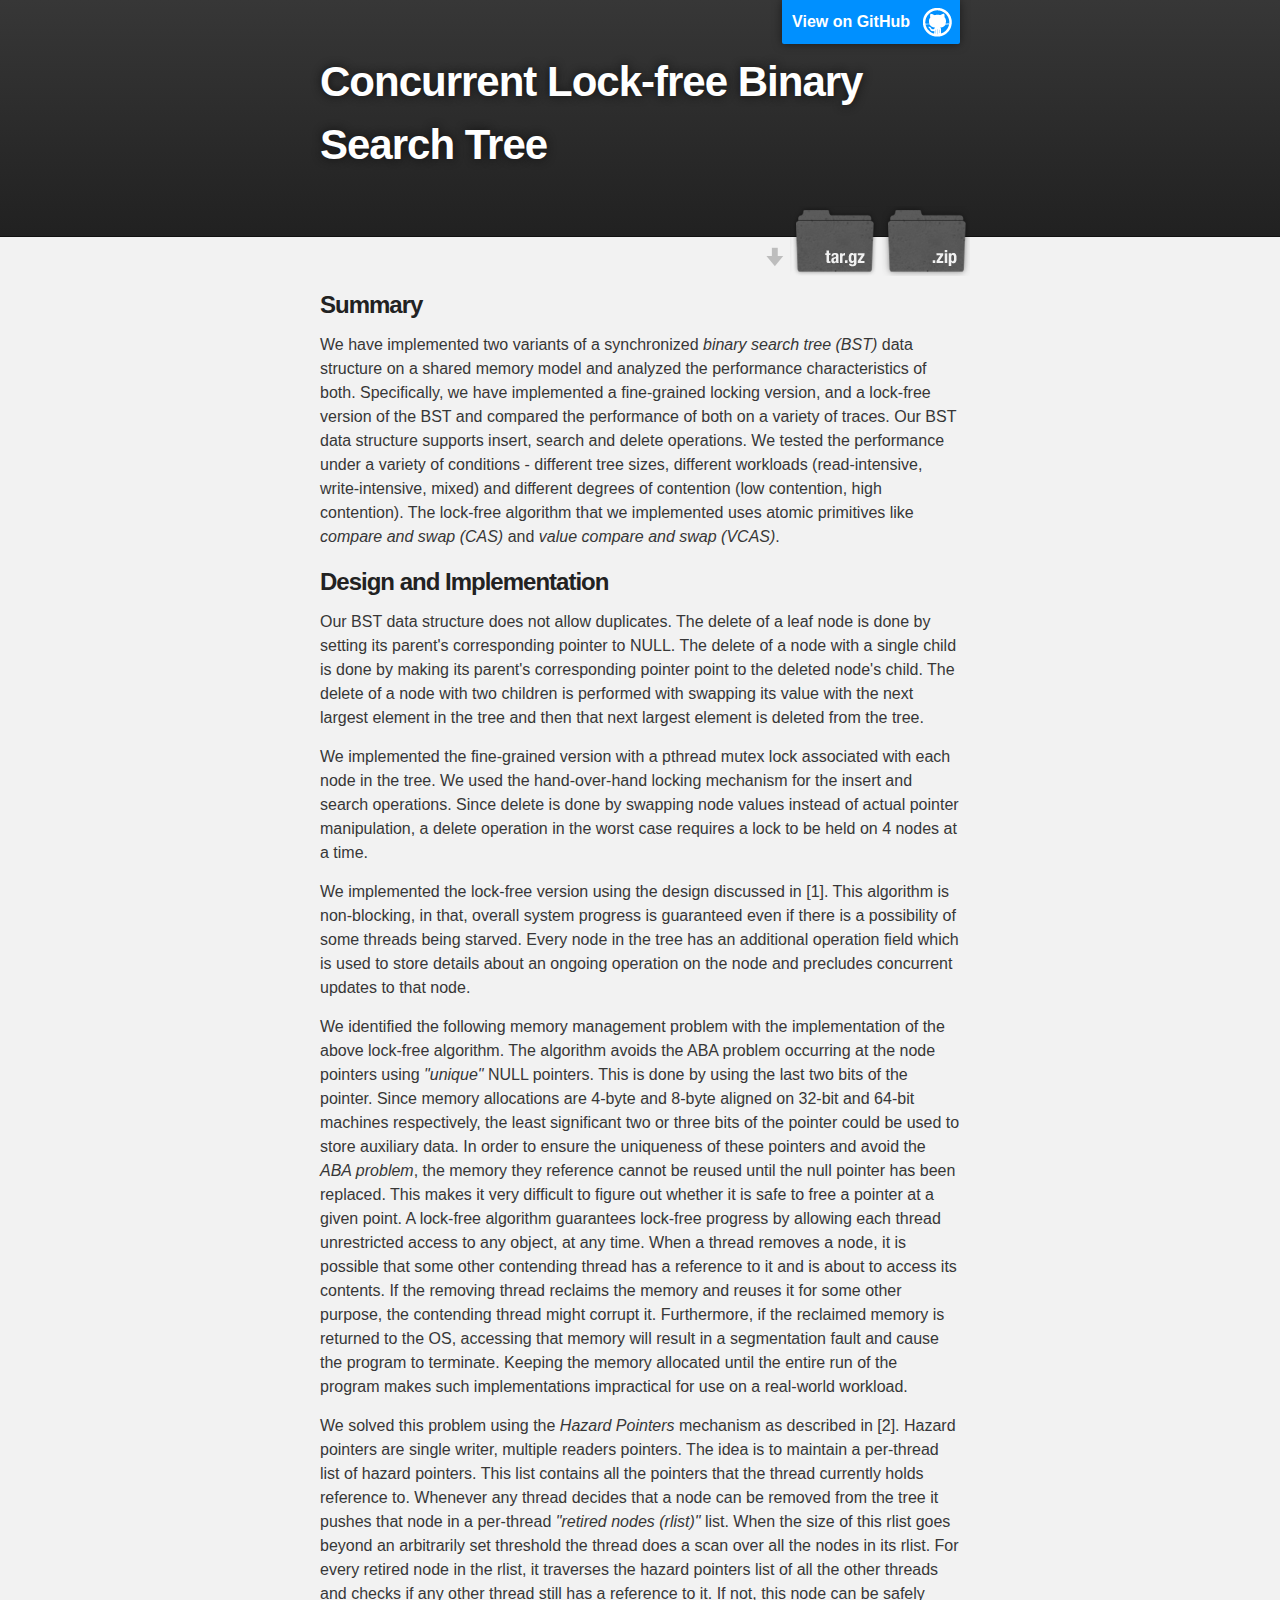
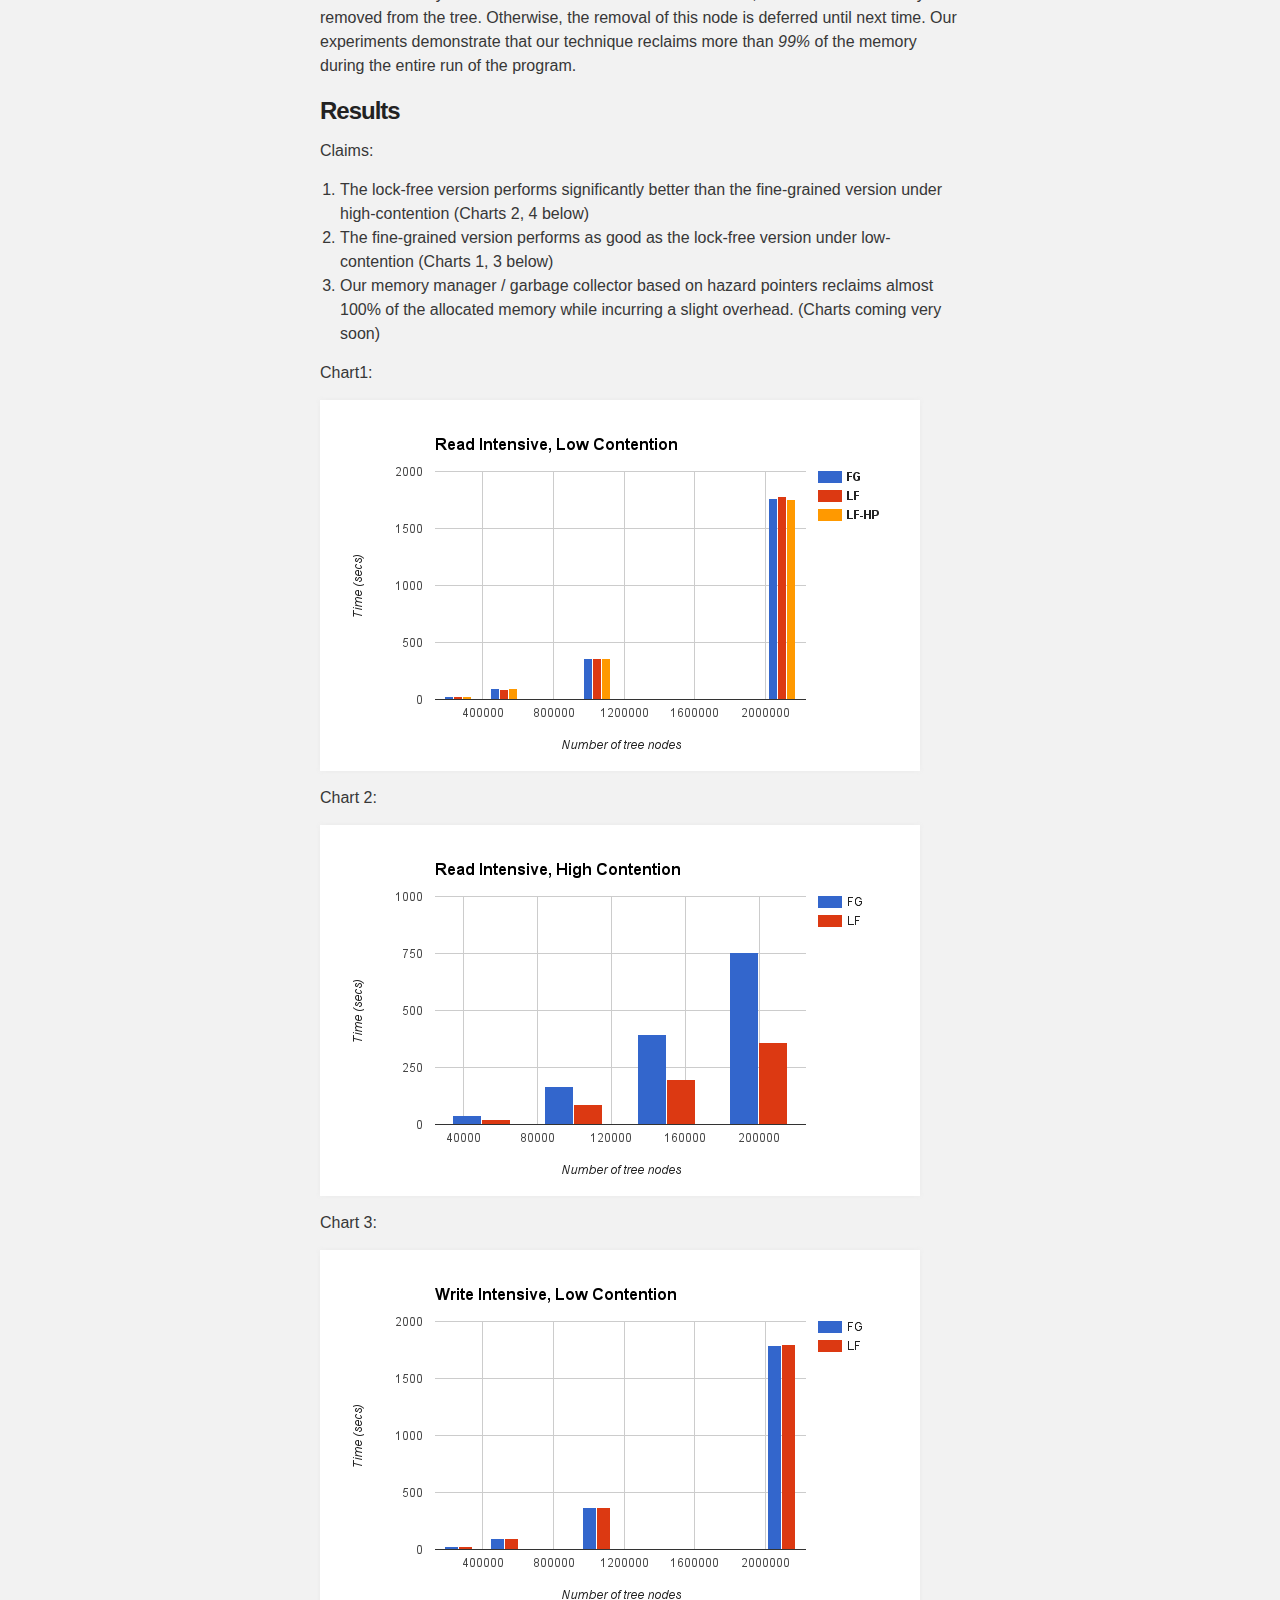
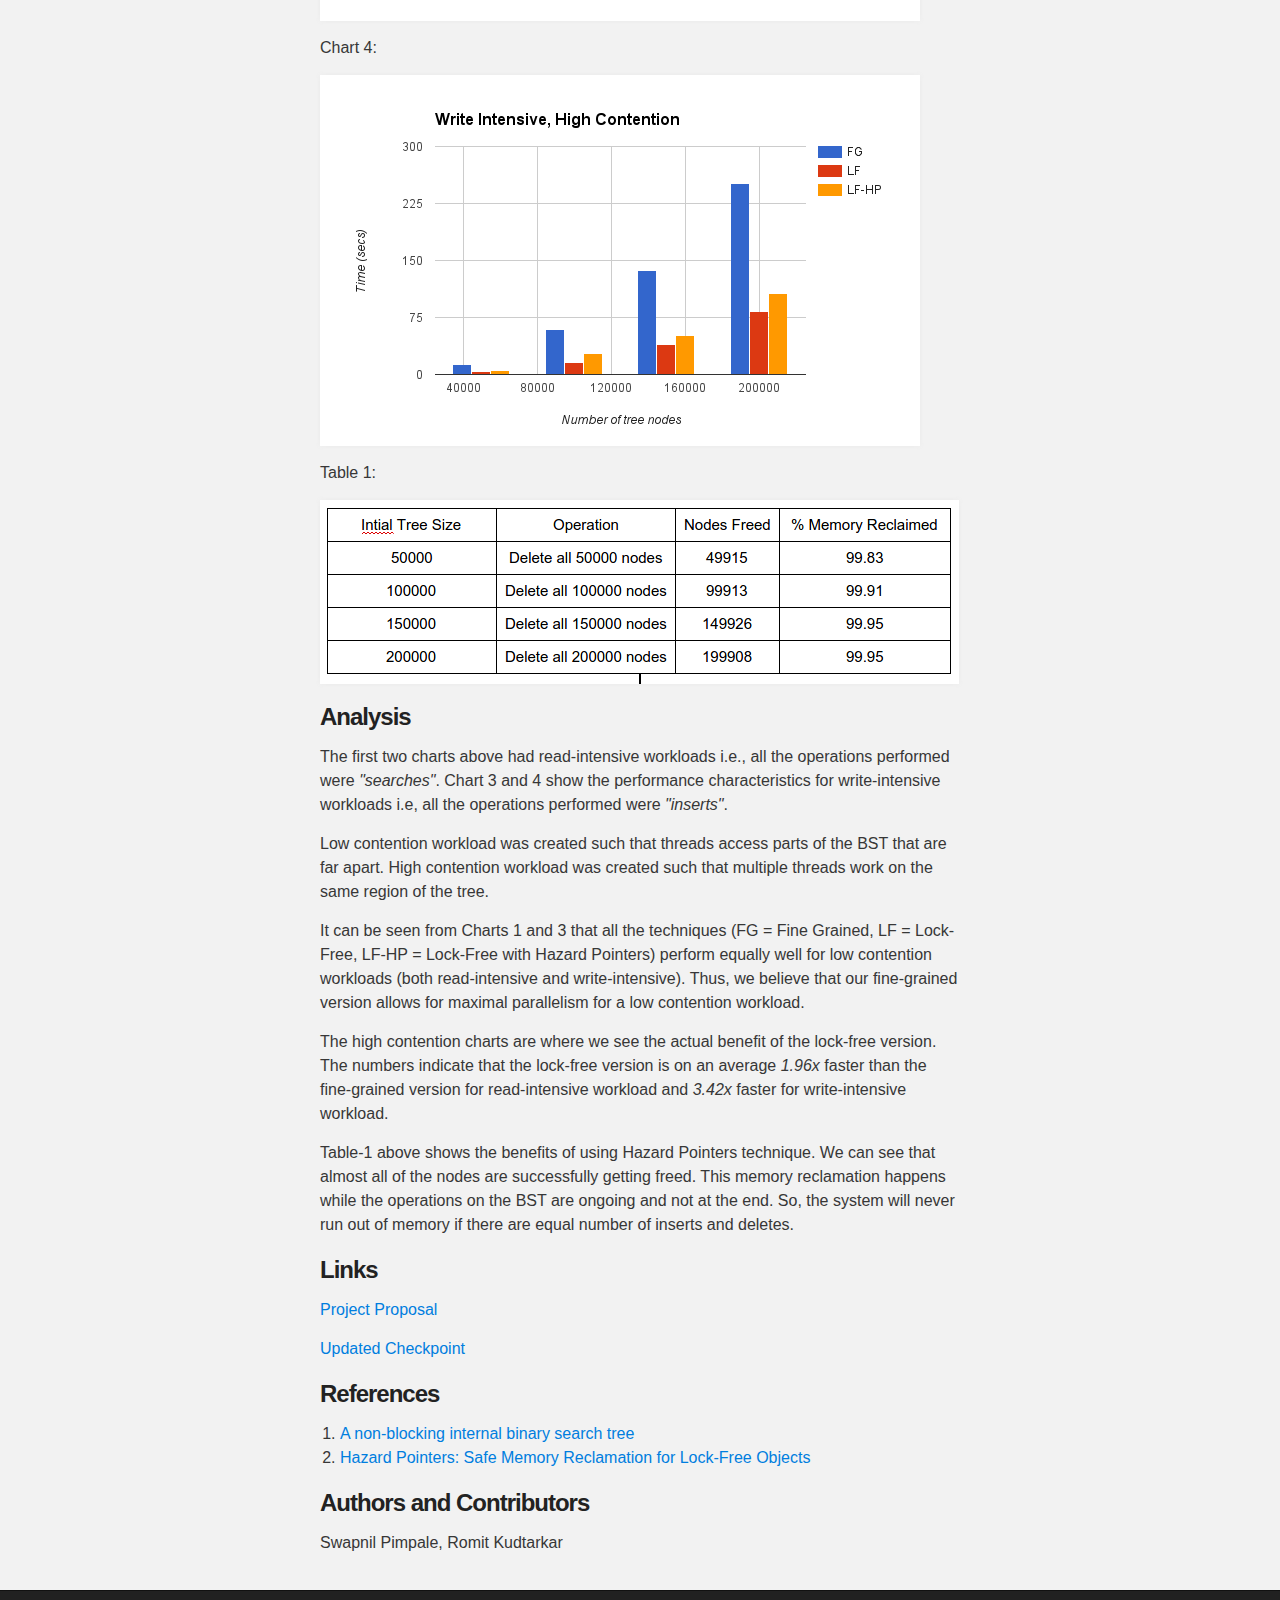
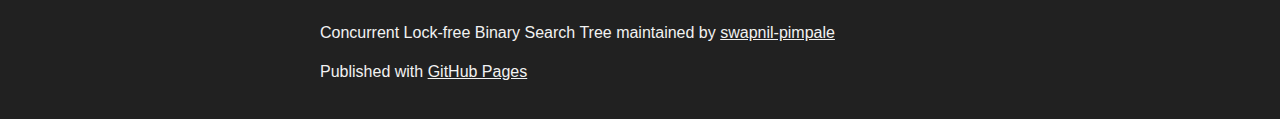
<file: index.html>
<!DOCTYPE html>
<html>

  <head>
    <meta charset='utf-8'>
    <meta http-equiv="X-UA-Compatible" content="chrome=1">
    <meta name="description" content="Concurrent Lock-free Binary Search Tree : ">

    <link rel="stylesheet" type="text/css" media="screen" href="stylesheets/stylesheet.css">

    <title>Concurrent Lock-free Binary Search Tree</title>
  </head>

  <body>

    <!-- HEADER -->
    <div id="header_wrap" class="outer">
        <header class="inner">
          <a id="forkme_banner" href="https://github.com/swapnil-pimpale/lock-free-BST">View on GitHub</a>

          <h1 id="project_title">Concurrent Lock-free Binary Search Tree</h1>
          <h2 id="project_tagline"></h2>

            <section id="downloads">
              <a class="zip_download_link" href="https://github.com/swapnil-pimpale/lock-free-BST/zipball/master">Download this project as a .zip file</a>
              <a class="tar_download_link" href="https://github.com/swapnil-pimpale/lock-free-BST/tarball/master">Download this project as a tar.gz file</a>
            </section>
        </header>
    </div>

    <!-- MAIN CONTENT -->
    <div id="main_content_wrap" class="outer">
      <section id="main_content" class="inner">
        <h3>
<a id="summary" class="anchor" href="#summary" aria-hidden="true"><span class="octicon octicon-link"></span></a>Summary</h3>

<p>We have implemented two variants of a synchronized <em>binary search tree (BST)</em> data structure on a shared memory model and analyzed the performance characteristics of both. Specifically, we have implemented a fine-grained locking version, and a lock-free version of the BST and compared the performance of both on a variety of traces. Our BST data structure supports insert, search and delete operations. We tested the performance under a variety of conditions - different tree sizes, different workloads (read-intensive, write-intensive, mixed) and different degrees of contention (low contention, high contention). The lock-free algorithm that we implemented uses atomic primitives like <em>compare and swap (CAS)</em> and <em>value compare and swap (VCAS)</em>.</p>

<h3>
<a id="design-and-implementation" class="anchor" href="#design-and-implementation" aria-hidden="true"><span class="octicon octicon-link"></span></a>Design and Implementation</h3>

<p>Our BST data structure does not allow duplicates. The delete of a leaf node is done by setting its parent's corresponding pointer to NULL. The delete of a node with a single child is done by making its parent's corresponding pointer point to the deleted node's child. The delete of a node with two children is performed with swapping its value with the next largest element in the tree and then that next largest element is deleted from the tree.</p>

<p>We implemented the fine-grained version with a pthread mutex lock associated with each node in the tree. We used the hand-over-hand locking mechanism for the insert and search operations. Since delete is done by swapping node values instead of actual pointer manipulation, a delete operation in the worst case requires a lock to be held on 4 nodes at a time.</p>

<p>We implemented the lock-free version using the design discussed in [1]. This algorithm is non-blocking, in that, overall system progress is guaranteed even if there is a possibility of some threads being starved. Every node in the tree has an additional operation field which is used to store details about an ongoing operation on the node and precludes concurrent updates to that node.</p>

<p>We identified the following memory management problem with the implementation of the above lock-free algorithm. The algorithm avoids the ABA problem occurring at the node pointers using <em>"unique"</em> NULL pointers. This is done by using the last two bits of the pointer. Since memory allocations are 4-byte and 8-byte aligned on 32-bit and 64-bit machines respectively, the least significant two or three bits of the pointer could be used to store auxiliary data. In order to ensure the uniqueness of these pointers and avoid the <em>ABA problem</em>, the memory they reference cannot be reused until the null pointer has been replaced. This makes it very difficult to figure out whether it is safe to free a pointer at a given point. A lock-free algorithm guarantees lock-free progress by allowing each thread unrestricted access to any object, at any time. When a thread removes a node, it is possible that some other contending thread has a reference to it and is about to access its contents. If the removing thread reclaims the memory and reuses it for some other purpose, the contending thread might corrupt it. Furthermore, if the reclaimed memory is returned to the OS, accessing that memory will result in a segmentation fault and cause the program to terminate. Keeping the memory allocated until the entire run of the program makes such implementations impractical for use on a real-world workload.</p>

<p>We solved this problem using the <em>Hazard Pointers</em> mechanism as described in [2]. Hazard pointers are single writer, multiple readers pointers. The idea is to maintain a per-thread list of hazard pointers. This list contains all the pointers that the thread currently holds reference to. Whenever any thread decides that a node can be removed from the tree it pushes that node in a per-thread <em>"retired nodes (rlist)"</em> list. When the size of this rlist goes beyond an arbitrarily set threshold the thread does a scan over all the nodes in its rlist. For every retired node in the rlist, it traverses the hazard pointers list of all the other threads and checks if any other thread still has a reference to it. If not, this node can be safely removed from the tree. Otherwise, the removal of this node is deferred until next time. Our experiments demonstrate that our technique reclaims more than <em>99%</em> of the memory during the entire run of the program.</p>

<h3>
<a id="results" class="anchor" href="#results" aria-hidden="true"><span class="octicon octicon-link"></span></a>Results</h3>

<p>Claims:</p>

<ol>
<li>The lock-free version performs significantly better than the fine-grained version under high-contention (Charts 2, 4 below)</li>
<li>The fine-grained version performs as good as the lock-free version under low-contention (Charts 1, 3 below)</li>
<li>Our memory manager / garbage collector based on hazard pointers reclaims almost 100% of the allocated memory while incurring a slight overhead. (Charts coming very soon)</li>
</ol>

<p>Chart1:</p>

<p><img src="images/read_intensive_low_contention.png" alt="Chart 1: Read Intensive, Low Contention"></p>

<p>Chart 2:</p>

<p><img src="images/read_intensive_high_contention.png" alt="Chart 2: Read Intensive, High Contention"></p>

<p>Chart 3:</p>

<p><img src="images/write_intensive_low_contention.png" alt="Chart 3: Write Intensive, Low Contention"></p>

<p>Chart 4:</p>

<p><img src="images/write_intensive_high_contention.png" alt="Chart 4: Write Intensive, High Contention"></p>

<p>Table 1:</p>

<p><img src="images/memory_reclamation.png" alt="Table 1: Memory reclamation using Hazard Pointers"></p>

<h3>
<a id="analysis" class="anchor" href="#analysis" aria-hidden="true"><span class="octicon octicon-link"></span></a>Analysis</h3>

<p>The first two charts above had read-intensive workloads i.e., all the operations performed were <em>"searches"</em>. Chart 3 and 4 show the performance characteristics for write-intensive workloads i.e, all the operations performed were <em>"inserts"</em>.</p>

<p>Low contention workload was created such that threads access parts of the BST that are far apart. High contention workload was created such that multiple threads work on the same region of the tree.</p>

<p>It can be seen from Charts 1 and 3 that all the techniques (FG = Fine Grained, LF = Lock-Free, LF-HP = Lock-Free with Hazard Pointers) perform equally well for low contention workloads (both read-intensive and write-intensive). Thus, we believe that our fine-grained version allows for maximal parallelism for a low contention workload.</p>

<p>The high contention charts are where we see the actual benefit of the lock-free version. The numbers indicate that the lock-free version is on an average <em>1.96x</em> faster than the fine-grained version for read-intensive workload and <em>3.42x</em> faster for write-intensive workload.</p>

<p>Table-1 above shows the benefits of using Hazard Pointers technique. We can see that almost all of the nodes are successfully getting freed. This memory reclamation happens while the operations on the BST are ongoing and not at the end. So, the system will never run out of memory if there are equal number of inserts and deletes.</p>

<h3>
<a id="links" class="anchor" href="#links" aria-hidden="true"><span class="octicon octicon-link"></span></a>Links</h3>

<p><a href="proposal.html">Project Proposal</a></p>

<p><a href="updated_checkpoint.html">Updated Checkpoint</a></p>

<h3>
<a id="references" class="anchor" href="#references" aria-hidden="true"><span class="octicon octicon-link"></span></a>References</h3>

<ol>
<li><a href="http://dl.acm.org/citation.cfm?id=2312036">A non-blocking internal binary search tree</a></li>
<li><a href="http://web.cecs.pdx.edu/~walpole/class/cs510/papers/11.pdf">Hazard Pointers: Safe Memory Reclamation for Lock-Free Objects</a></li>
</ol>

<h3>
<a id="authors-and-contributors" class="anchor" href="#authors-and-contributors" aria-hidden="true"><span class="octicon octicon-link"></span></a>Authors and Contributors</h3>

<p>Swapnil Pimpale, Romit Kudtarkar</p>
      </section>
    </div>

    <!-- FOOTER  -->
    <div id="footer_wrap" class="outer">
      <footer class="inner">
        <p class="copyright">Concurrent Lock-free Binary Search Tree maintained by <a href="https://github.com/swapnil-pimpale">swapnil-pimpale</a></p>
        <p>Published with <a href="https://pages.github.com">GitHub Pages</a></p>
      </footer>
    </div>

    

  </body>
</html>
</file>
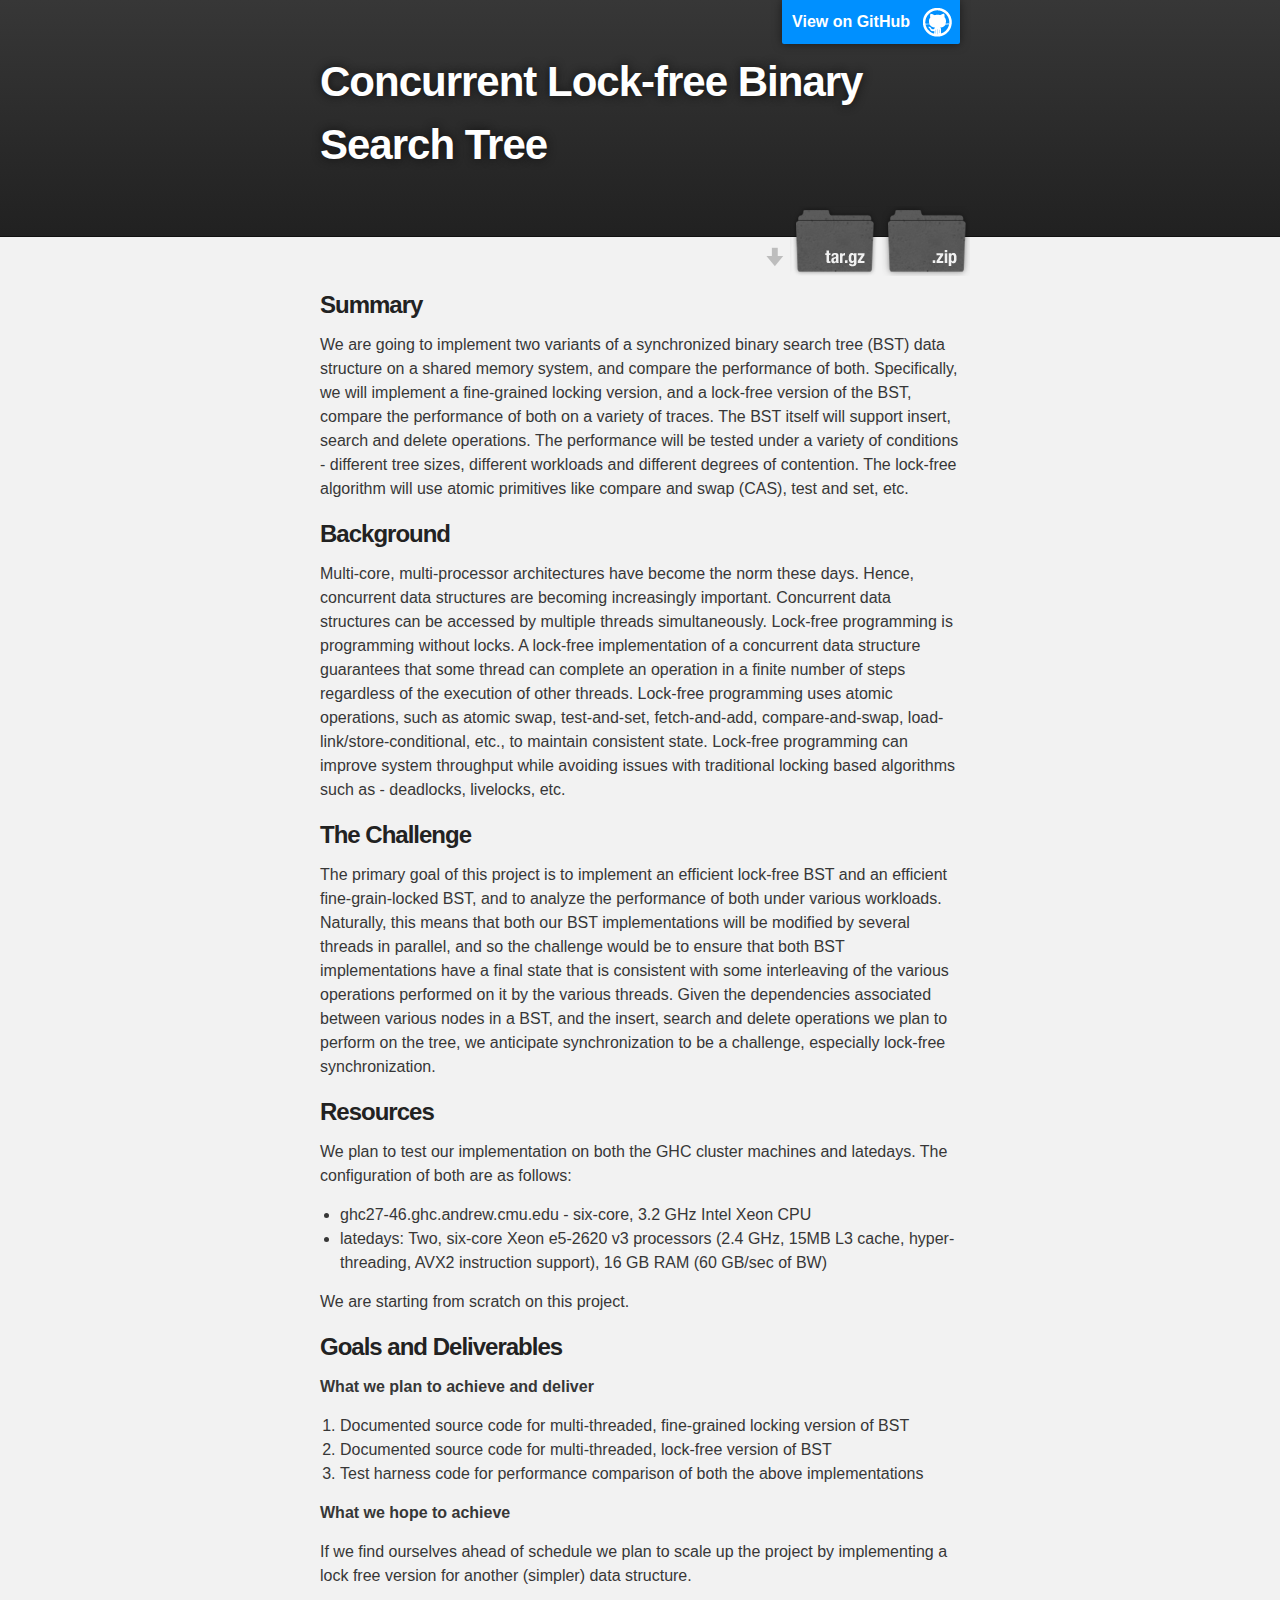
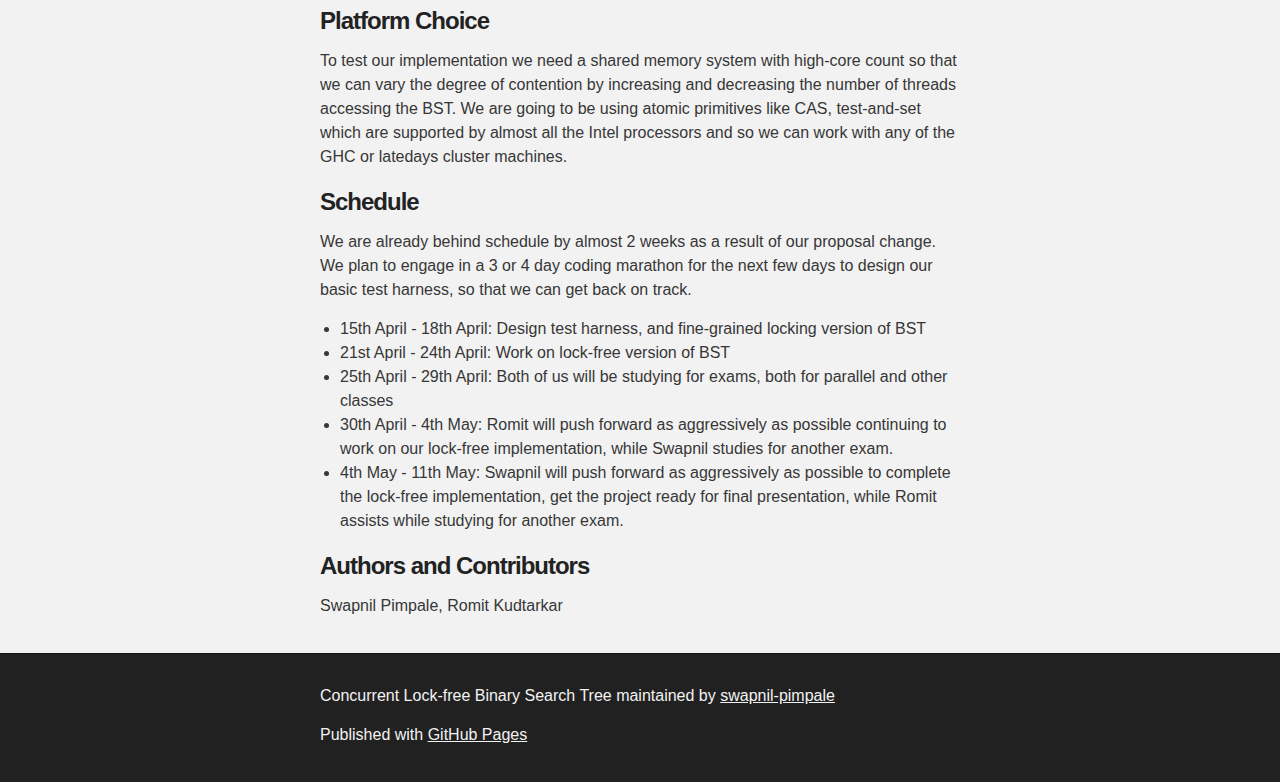
<file: proposal.html>
<!DOCTYPE html>
<html>

  <head>
    <meta charset='utf-8'>
    <meta http-equiv="X-UA-Compatible" content="chrome=1">
    <meta name="description" content="Concurrent Lock-free Binary Search Tree : ">

    <link rel="stylesheet" type="text/css" media="screen" href="stylesheets/stylesheet.css">

    <title>Concurrent Lock-free Binary Search Tree</title>
  </head>

  <body>

    <!-- HEADER -->
    <div id="header_wrap" class="outer">
        <header class="inner">
          <a id="forkme_banner" href="https://github.com/swapnil-pimpale/lock-free-BST">View on GitHub</a>

          <h1 id="project_title">Concurrent Lock-free Binary Search Tree</h1>
          <h2 id="project_tagline"></h2>

            <section id="downloads">
              <a class="zip_download_link" href="https://github.com/swapnil-pimpale/lock-free-BST/zipball/master">Download this project as a .zip file</a>
              <a class="tar_download_link" href="https://github.com/swapnil-pimpale/lock-free-BST/tarball/master">Download this project as a tar.gz file</a>
            </section>
        </header>
    </div>

    <!-- MAIN CONTENT -->
    <div id="main_content_wrap" class="outer">
      <section id="main_content" class="inner">
      <h3>
<a id="summary" class="anchor" href="#summary" aria-hidden="true"><span class="octicon octicon-link"></span></a>Summary</h3>

<p>We are going to implement two variants of a synchronized binary search tree (BST) data structure on a shared memory system, and compare the performance of both. Specifically, we will implement a fine-grained locking version, and a lock-free version of the BST, compare the performance of both on a variety of traces. The BST itself will support insert, search and delete operations. The performance will be tested under a variety of conditions - different tree sizes, different workloads and different degrees of contention. The lock-free algorithm will use atomic primitives like compare and swap (CAS), test and set, etc.</p>

<h3>
<a id="background" class="anchor" href="#background" aria-hidden="true"><span class="octicon octicon-link"></span></a>Background</h3>

<p>Multi-core, multi-processor architectures have become the norm these days. Hence, concurrent data structures are becoming increasingly important. Concurrent data structures can be accessed by multiple threads simultaneously. Lock-free programming is programming without locks. A lock-free implementation of a concurrent data structure guarantees that some thread can complete an operation in a finite number of steps regardless of the execution of other threads. Lock‑free programming uses atomic operations, such as atomic swap, test-and-set, fetch-and-add, compare-and-swap, load-link/store-conditional, etc., to maintain consistent state. Lock‑free programming can improve system throughput while avoiding issues with traditional locking based algorithms such as - deadlocks, livelocks, etc.</p>

<h3>
<a id="the-challenge" class="anchor" href="#the-challenge" aria-hidden="true"><span class="octicon octicon-link"></span></a>The Challenge</h3>

<p>The primary goal of this project is to implement an efficient lock-free BST and an efficient fine-grain-locked BST, and to analyze the performance of both under various workloads. Naturally, this means that both our BST implementations will be modified by several threads in parallel, and so the challenge would be to ensure that both BST implementations have a final state that is consistent with some interleaving of the various operations performed on it by the various threads. Given the dependencies associated between various nodes in a BST, and the insert, search and delete operations we plan to perform on the tree, we anticipate synchronization to be a challenge, especially lock-free synchronization.</p>

<h3>
<a id="resources" class="anchor" href="#resources" aria-hidden="true"><span class="octicon octicon-link"></span></a>Resources</h3>

<p>We plan to test our implementation on both the GHC cluster machines and latedays. The configuration of both are as follows:</p>

<ul>
<li>ghc27-46.ghc.andrew.cmu.edu - six-core, 3.2 GHz Intel Xeon CPU</li>
<li>latedays: Two, six-core Xeon e5-2620 v3 processors (2.4 GHz, 15MB L3 cache, hyper-threading, AVX2 instruction support), 16 GB RAM (60 GB/sec of BW)</li>
</ul>

<p>We are starting from scratch on this project.</p>

<h3>
<a id="goals-and-deliverables" class="anchor" href="#goals-and-deliverables" aria-hidden="true"><span class="octicon octicon-link"></span></a>Goals and Deliverables</h3>

<p><strong>What we plan to achieve and deliver</strong></p>

<ol>
<li>Documented source code for multi-threaded, fine-grained locking version of BST</li>
<li>Documented source code for multi-threaded, lock-free version of BST</li>
<li>Test harness code for performance comparison of both the above implementations</li>
</ol>

<p><strong>What we hope to achieve</strong></p>

<p>If we find ourselves ahead of schedule we plan to scale up the project by implementing a lock free version for another (simpler) data structure.</p>

<h3>
<a id="platform-choice" class="anchor" href="#platform-choice" aria-hidden="true"><span class="octicon octicon-link"></span></a>Platform Choice</h3>

<p>To test our implementation we need a shared memory system with high-core count so that we can vary the degree of contention by increasing and decreasing the number of threads accessing the BST. We are going to be using atomic primitives like CAS, test-and-set which are supported by almost all the Intel processors and so we can work with any of the GHC or latedays cluster machines.</p>

<h3>
<a id="schedule" class="anchor" href="#schedule" aria-hidden="true"><span class="octicon octicon-link"></span></a>Schedule</h3>

<p>We are already behind schedule by almost 2 weeks as a result of our proposal change. We plan to engage in a 3 or 4 day coding marathon for the next few days to design our basic test harness, so that we can get back on track.</p>

<ul>
<li>15th April - 18th April: Design test harness, and fine-grained locking version of BST</li>
<li>21st April - 24th April: Work on lock-free version of BST</li>
<li>25th April - 29th April: Both of us will be studying for exams, both for parallel and other classes</li>
<li>30th April - 4th May: Romit will push forward as aggressively as possible continuing to work on our lock-free implementation, while Swapnil studies for another exam.</li>
<li>4th May - 11th May: Swapnil will push forward as aggressively as possible to complete the lock-free implementation, get the project ready for final presentation, while Romit assists while studying for another exam.</li>
</ul>

<h3>
<a id="authors-and-contributors" class="anchor" href="#authors-and-contributors" aria-hidden="true"><span class="octicon octicon-link"></span></a>Authors and Contributors</h3>

<p>Swapnil Pimpale, Romit Kudtarkar</p>
      </section>
    </div>

    <!-- FOOTER  -->
    <div id="footer_wrap" class="outer">
      <footer class="inner">
        <p class="copyright">Concurrent Lock-free Binary Search Tree maintained by <a href="https://github.com/swapnil-pimpale">swapnil-pimpale</a></p>
        <p>Published with <a href="https://pages.github.com">GitHub Pages</a></p>
      </footer>
    </div>

    

  </body>
</html>
</file>
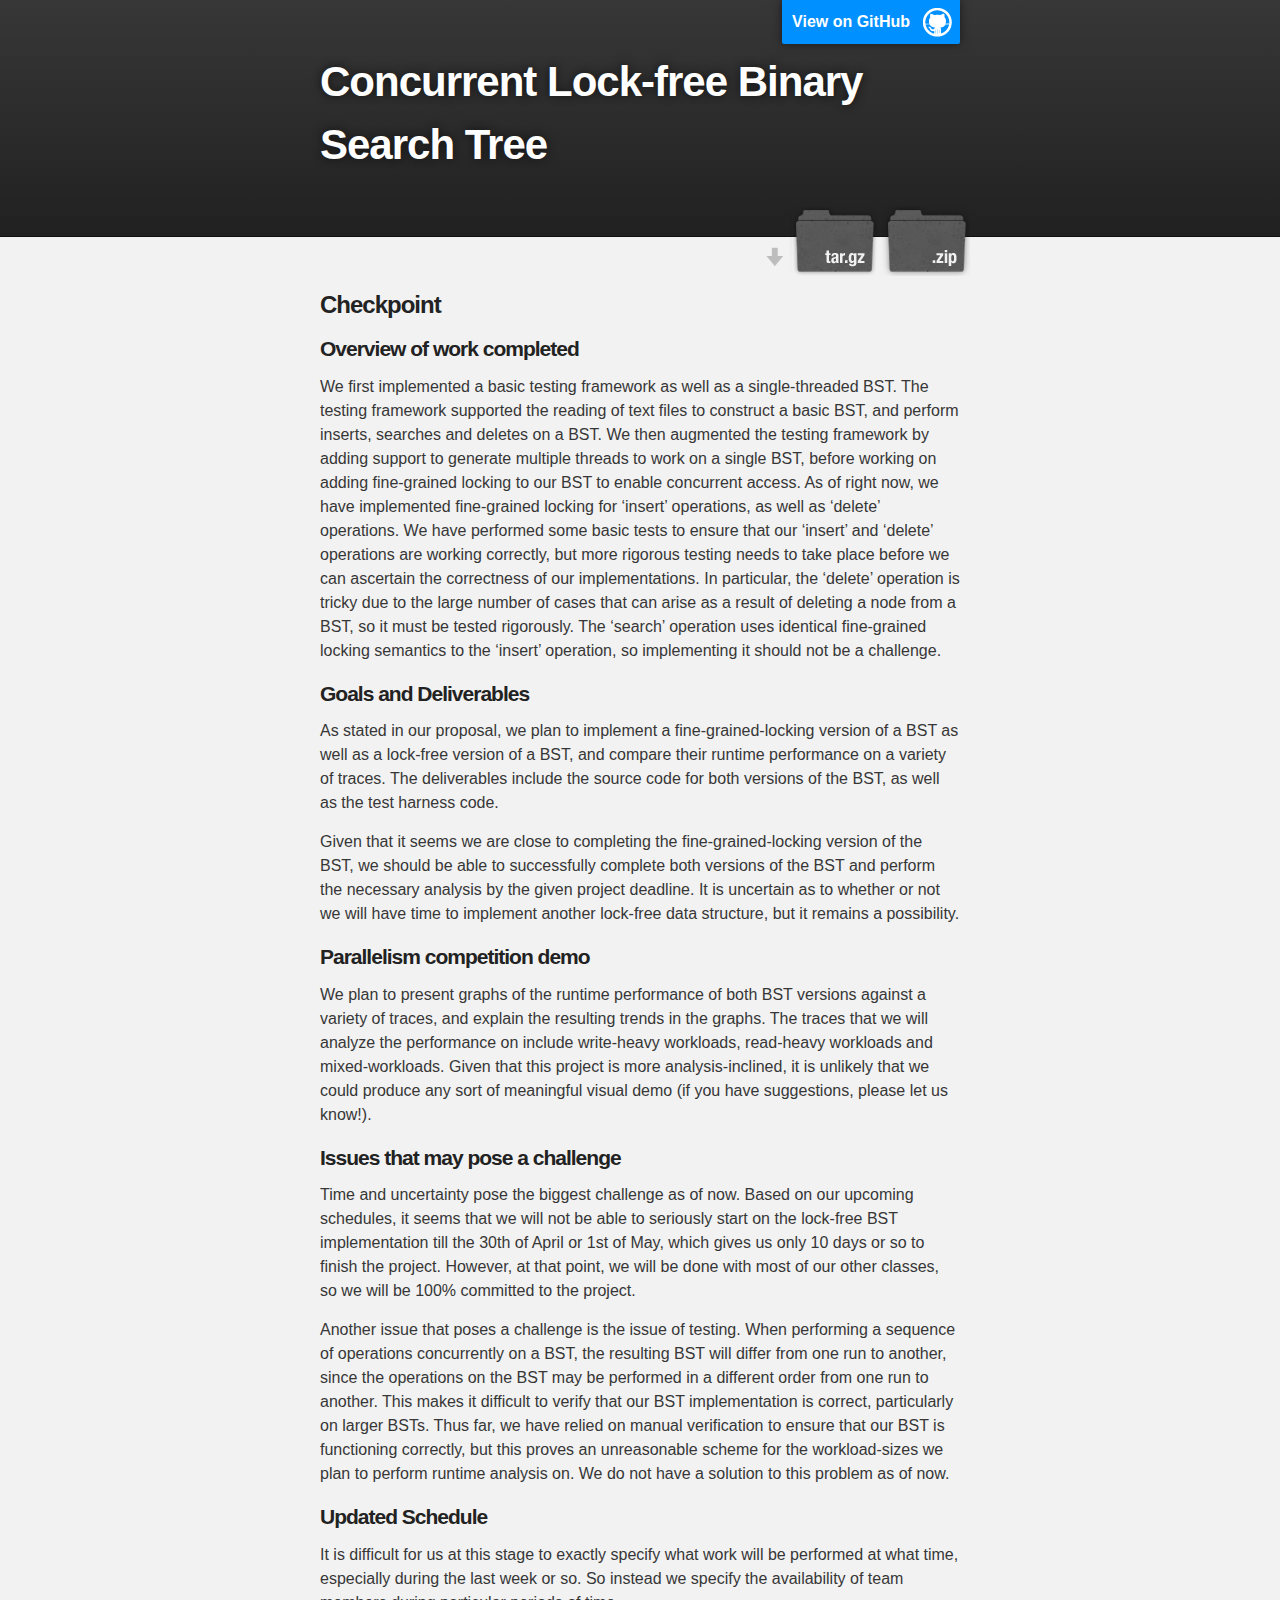
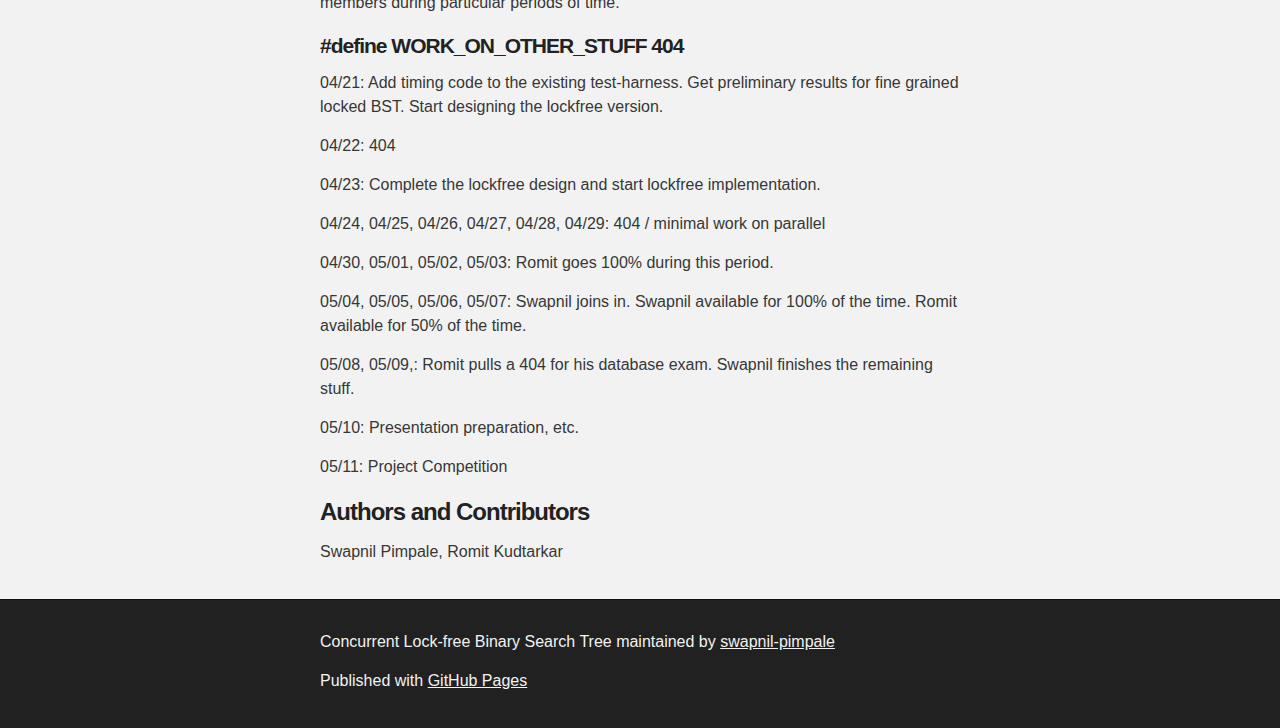
<file: updated_checkpoint.html>
<!DOCTYPE html>
<html>

  <head>
    <meta charset='utf-8'>
    <meta http-equiv="X-UA-Compatible" content="chrome=1">
    <meta name="description" content="Concurrent Lock-free Binary Search Tree : ">

    <link rel="stylesheet" type="text/css" media="screen" href="stylesheets/stylesheet.css">

    <title>Concurrent Lock-free Binary Search Tree</title>
  </head>

  <body>

    <!-- HEADER -->
    <div id="header_wrap" class="outer">
        <header class="inner">
          <a id="forkme_banner" href="https://github.com/swapnil-pimpale/lock-free-BST">View on GitHub</a>

          <h1 id="project_title">Concurrent Lock-free Binary Search Tree</h1>
          <h2 id="project_tagline"></h2>

            <section id="downloads">
              <a class="zip_download_link" href="https://github.com/swapnil-pimpale/lock-free-BST/zipball/master">Download this project as a .zip file</a>
              <a class="tar_download_link" href="https://github.com/swapnil-pimpale/lock-free-BST/tarball/master">Download this project as a tar.gz file</a>
            </section>
        </header>
    </div>

    <!-- MAIN CONTENT -->
    <div id="main_content_wrap" class="outer">
      <section id="main_content" class="inner">
<h3>
<a id="checkpoint" class="anchor" href="#checkpoint" aria-hidden="true"><span class="octicon octicon-link"></span></a>Checkpoint</h3>

<h4>
<a id="overview-of-work-completed" class="anchor" href="#overview-of-work-completed" aria-hidden="true"><span class="octicon octicon-link"></span></a>Overview of work completed</h4>

<p>We first implemented a basic testing framework as well as a single-threaded BST. The testing framework supported the reading of text files to construct a basic BST, and perform inserts, searches and deletes on a BST. We then augmented the testing framework by adding support to generate multiple threads to work on a single BST, before working on adding fine-grained locking to our BST to enable concurrent access. As of right now, we have implemented fine-grained locking for ‘insert’ operations, as well as ‘delete’ operations. We have performed some basic tests to ensure that our ‘insert’ and ‘delete’ operations are working correctly, but more rigorous testing needs to take place before we can ascertain the correctness of our implementations. In particular, the ‘delete’ operation is tricky due to the large number of cases that can arise as a result of deleting a node from a BST, so it must be tested rigorously. The ‘search’ operation uses identical fine-grained locking semantics to the ‘insert’ operation, so implementing it should not be a challenge.</p>

<h4>
<a id="goals-and-deliverables-1" class="anchor" href="#goals-and-deliverables-1" aria-hidden="true"><span class="octicon octicon-link"></span></a>Goals and Deliverables</h4>

<p>As stated in our proposal, we plan to implement a fine-grained-locking version of a BST as well as a lock-free version of a BST, and compare their runtime performance on a variety of traces. The deliverables include the source code for both versions of the BST, as well as the test harness code.</p>

<p>Given that it seems we are close to completing the fine-grained-locking version of the BST, we should be able to successfully complete both versions of the BST and perform the necessary analysis by the given project deadline. It is uncertain as to whether or not we will have time to implement another lock-free data structure, but it remains a possibility.</p>

<h4>
<a id="parallelism-competition-demo" class="anchor" href="#parallelism-competition-demo" aria-hidden="true"><span class="octicon octicon-link"></span></a>Parallelism competition demo</h4>

<p>We plan to present graphs of the runtime performance of both BST versions against a variety of traces, and explain the resulting trends in the graphs. The traces that we will analyze the performance on include write-heavy workloads, read-heavy workloads and mixed-workloads. Given that this project is more analysis-inclined, it is unlikely that we could produce any sort of meaningful visual demo (if you have suggestions, please let us know!).</p>

<h4>
<a id="issues-that-may-pose-a-challenge" class="anchor" href="#issues-that-may-pose-a-challenge" aria-hidden="true"><span class="octicon octicon-link"></span></a>Issues that may pose a challenge</h4>

<p>Time and uncertainty pose the biggest challenge as of now. Based on our upcoming schedules, it seems that we will not be able to seriously start on the lock-free BST implementation till the 30th of April or 1st of May, which gives us only 10 days or so to finish the project. However, at that point, we will be done with most of our other classes, so we will be 100% committed to the project.</p>

<p>Another issue that poses a challenge is the issue of testing. When performing a sequence of operations concurrently on a BST, the resulting BST will differ from one run to another, since the operations on the BST may be performed in a different order from one run to another. This makes it difficult to verify that our BST implementation is correct, particularly on larger BSTs. Thus far, we have relied on manual verification to ensure that our BST is functioning correctly, but this proves an unreasonable scheme for the workload-sizes we plan to perform runtime analysis on. We do not have a solution to this problem as of now.</p>

<h4>
<a id="updated-schedule" class="anchor" href="#updated-schedule" aria-hidden="true"><span class="octicon octicon-link"></span></a>Updated Schedule</h4>

<p>It is difficult for us at this stage to exactly specify what work will be performed at what time, especially during the last week or so. So instead we specify the availability of team members during particular periods of time.</p>

<h4>
<a id="define-work_on_other_stuff---404" class="anchor" href="#define-work_on_other_stuff---404" aria-hidden="true"><span class="octicon octicon-link"></span></a>#define WORK_ON_OTHER_STUFF   404</h4>

<p>04/21: Add timing code to the existing test-harness. Get preliminary results for fine grained locked BST. Start designing the lockfree version.</p>

<p>04/22: 404</p>

<p>04/23: Complete the lockfree design and start lockfree implementation.</p>

<p>04/24, 04/25, 04/26, 04/27, 04/28, 04/29: 404 / minimal work on parallel</p>

<p>04/30, 05/01, 05/02, 05/03: Romit goes 100% during this period.</p>

<p>05/04, 05/05, 05/06, 05/07: Swapnil joins in. Swapnil available for 100% of the time. Romit available for 50% of the time.</p>

<p>05/08, 05/09,: Romit pulls a 404 for his database exam. Swapnil finishes the remaining stuff.</p>

<p>05/10: Presentation preparation, etc.</p>

<p>05/11: Project Competition</p>

<h3>
<a id="authors-and-contributors" class="anchor" href="#authors-and-contributors" aria-hidden="true"><span class="octicon octicon-link"></span></a>Authors and Contributors</h3>

<p>Swapnil Pimpale, Romit Kudtarkar</p>
      </section>
    </div>

    <!-- FOOTER  -->
    <div id="footer_wrap" class="outer">
      <footer class="inner">
        <p class="copyright">Concurrent Lock-free Binary Search Tree maintained by <a href="https://github.com/swapnil-pimpale">swapnil-pimpale</a></p>
        <p>Published with <a href="https://pages.github.com">GitHub Pages</a></p>
      </footer>
    </div>

    

  </body>
</html>
</file>
<file: stylesheets/stylesheet.css>
/*******************************************************************************
Slate Theme for GitHub Pages
by Jason Costello, @jsncostello
*******************************************************************************/

@import url(pygment_trac.css);

/*******************************************************************************
MeyerWeb Reset
*******************************************************************************/

html, body, div, span, applet, object, iframe,
h1, h2, h3, h4, h5, h6, p, blockquote, pre,
a, abbr, acronym, address, big, cite, code,
del, dfn, em, img, ins, kbd, q, s, samp,
small, strike, strong, sub, sup, tt, var,
b, u, i, center,
dl, dt, dd, ol, ul, li,
fieldset, form, label, legend,
table, caption, tbody, tfoot, thead, tr, th, td,
article, aside, canvas, details, embed,
figure, figcaption, footer, header, hgroup,
menu, nav, output, ruby, section, summary,
time, mark, audio, video {
  margin: 0;
  padding: 0;
  border: 0;
  font: inherit;
  vertical-align: baseline;
}

/* HTML5 display-role reset for older browsers */
article, aside, details, figcaption, figure,
footer, header, hgroup, menu, nav, section {
  display: block;
}

ol, ul {
  list-style: none;
}

table {
  border-collapse: collapse;
  border-spacing: 0;
}

/*******************************************************************************
Theme Styles
*******************************************************************************/

body {
  box-sizing: border-box;
  color:#373737;
  background: #212121;
  font-size: 16px;
  font-family: 'Myriad Pro', Calibri, Helvetica, Arial, sans-serif;
  line-height: 1.5;
  -webkit-font-smoothing: antialiased;
}

h1, h2, h3, h4, h5, h6 {
  margin: 10px 0;
  font-weight: 700;
  color:#222222;
  font-family: 'Lucida Grande', 'Calibri', Helvetica, Arial, sans-serif;
  letter-spacing: -1px;
}

h1 {
  font-size: 36px;
  font-weight: 700;
}

h2 {
  padding-bottom: 10px;
  font-size: 32px;
  background: url('../images/bg_hr.png') repeat-x bottom;
}

h3 {
  font-size: 24px;
}

h4 {
  font-size: 21px;
}

h5 {
  font-size: 18px;
}

h6 {
  font-size: 16px;
}

p {
  margin: 10px 0 15px 0;
}

footer p {
  color: #f2f2f2;
}

a {
  text-decoration: none;
  color: #007edf;
  text-shadow: none;

  transition: color 0.5s ease;
  transition: text-shadow 0.5s ease;
  -webkit-transition: color 0.5s ease;
  -webkit-transition: text-shadow 0.5s ease;
  -moz-transition: color 0.5s ease;
  -moz-transition: text-shadow 0.5s ease;
  -o-transition: color 0.5s ease;
  -o-transition: text-shadow 0.5s ease;
  -ms-transition: color 0.5s ease;
  -ms-transition: text-shadow 0.5s ease;
}

a:hover, a:focus {text-decoration: underline;}

footer a {
  color: #F2F2F2;
  text-decoration: underline;
}

em {
  font-style: italic;
}

strong {
  font-weight: bold;
}

img {
  position: relative;
  margin: 0 auto;
  max-width: 739px;
  padding: 5px;
  margin: 10px 0 10px 0;
  border: 1px solid #ebebeb;

  box-shadow: 0 0 5px #ebebeb;
  -webkit-box-shadow: 0 0 5px #ebebeb;
  -moz-box-shadow: 0 0 5px #ebebeb;
  -o-box-shadow: 0 0 5px #ebebeb;
  -ms-box-shadow: 0 0 5px #ebebeb;
}

p img {
  display: inline;
  margin: 0;
  padding: 0;
  vertical-align: middle;
  text-align: center;
  border: none;
}

pre, code {
  width: 100%;
  color: #222;
  background-color: #fff;

  font-family: Monaco, "Bitstream Vera Sans Mono", "Lucida Console", Terminal, monospace;
  font-size: 14px;

  border-radius: 2px;
  -moz-border-radius: 2px;
  -webkit-border-radius: 2px;
}

pre {
  width: 100%;
  padding: 10px;
  box-shadow: 0 0 10px rgba(0,0,0,.1);
  overflow: auto;
}

code {
  padding: 3px;
  margin: 0 3px;
  box-shadow: 0 0 10px rgba(0,0,0,.1);
}

pre code {
  display: block;
  box-shadow: none;
}

blockquote {
  color: #666;
  margin-bottom: 20px;
  padding: 0 0 0 20px;
  border-left: 3px solid #bbb;
}


ul, ol, dl {
  margin-bottom: 15px
}

ul {
  list-style-position: inside;
  list-style: disc;
  padding-left: 20px;
}

ol {
  list-style-position: inside;
  list-style: decimal;
  padding-left: 20px;
}

dl dt {
  font-weight: bold;
}

dl dd {
  padding-left: 20px;
  font-style: italic;
}

dl p {
  padding-left: 20px;
  font-style: italic;
}

hr {
  height: 1px;
  margin-bottom: 5px;
  border: none;
  background: url('../images/bg_hr.png') repeat-x center;
}

table {
  border: 1px solid #373737;
  margin-bottom: 20px;
  text-align: left;
 }

th {
  font-family: 'Lucida Grande', 'Helvetica Neue', Helvetica, Arial, sans-serif;
  padding: 10px;
  background: #373737;
  color: #fff;
 }

td {
  padding: 10px;
  border: 1px solid #373737;
 }

form {
  background: #f2f2f2;
  padding: 20px;
}

/*******************************************************************************
Full-Width Styles
*******************************************************************************/

.outer {
  width: 100%;
}

.inner {
  position: relative;
  max-width: 640px;
  padding: 20px 10px;
  margin: 0 auto;
}

#forkme_banner {
  display: block;
  position: absolute;
  top:0;
  right: 10px;
  z-index: 10;
  padding: 10px 50px 10px 10px;
  color: #fff;
  background: url('../images/blacktocat.png') #0090ff no-repeat 95% 50%;
  font-weight: 700;
  box-shadow: 0 0 10px rgba(0,0,0,.5);
  border-bottom-left-radius: 2px;
  border-bottom-right-radius: 2px;
}

#header_wrap {
  background: #212121;
  background: -moz-linear-gradient(top, #373737, #212121);
  background: -webkit-linear-gradient(top, #373737, #212121);
  background: -ms-linear-gradient(top, #373737, #212121);
  background: -o-linear-gradient(top, #373737, #212121);
  background: linear-gradient(top, #373737, #212121);
}

#header_wrap .inner {
  padding: 50px 10px 30px 10px;
}

#project_title {
  margin: 0;
  color: #fff;
  font-size: 42px;
  font-weight: 700;
  text-shadow: #111 0px 0px 10px;
}

#project_tagline {
  color: #fff;
  font-size: 24px;
  font-weight: 300;
  background: none;
  text-shadow: #111 0px 0px 10px;
}

#downloads {
  position: absolute;
  width: 210px;
  z-index: 10;
  bottom: -40px;
  right: 0;
  height: 70px;
  background: url('../images/icon_download.png') no-repeat 0% 90%;
}

.zip_download_link {
  display: block;
  float: right;
  width: 90px;
  height:70px;
  text-indent: -5000px;
  overflow: hidden;
  background: url(../images/sprite_download.png) no-repeat bottom left;
}

.tar_download_link {
  display: block;
  float: right;
  width: 90px;
  height:70px;
  text-indent: -5000px;
  overflow: hidden;
  background: url(../images/sprite_download.png) no-repeat bottom right;
  margin-left: 10px;
}

.zip_download_link:hover {
  background: url(../images/sprite_download.png) no-repeat top left;
}

.tar_download_link:hover {
  background: url(../images/sprite_download.png) no-repeat top right;
}

#main_content_wrap {
  background: #f2f2f2;
  border-top: 1px solid #111;
  border-bottom: 1px solid #111;
}

#main_content {
  padding-top: 40px;
}

#footer_wrap {
  background: #212121;
}



/*******************************************************************************
Small Device Styles
*******************************************************************************/

@media screen and (max-width: 480px) {
  body {
    font-size:14px;
  }

  #downloads {
    display: none;
  }

  .inner {
    min-width: 320px;
    max-width: 480px;
  }

  #project_title {
  font-size: 32px;
  }

  h1 {
    font-size: 28px;
  }

  h2 {
    font-size: 24px;
  }

  h3 {
    font-size: 21px;
  }

  h4 {
    font-size: 18px;
  }

  h5 {
    font-size: 14px;
  }

  h6 {
    font-size: 12px;
  }

  code, pre {
    min-width: 320px;
    max-width: 480px;
    font-size: 11px;
  }

}
</file>
